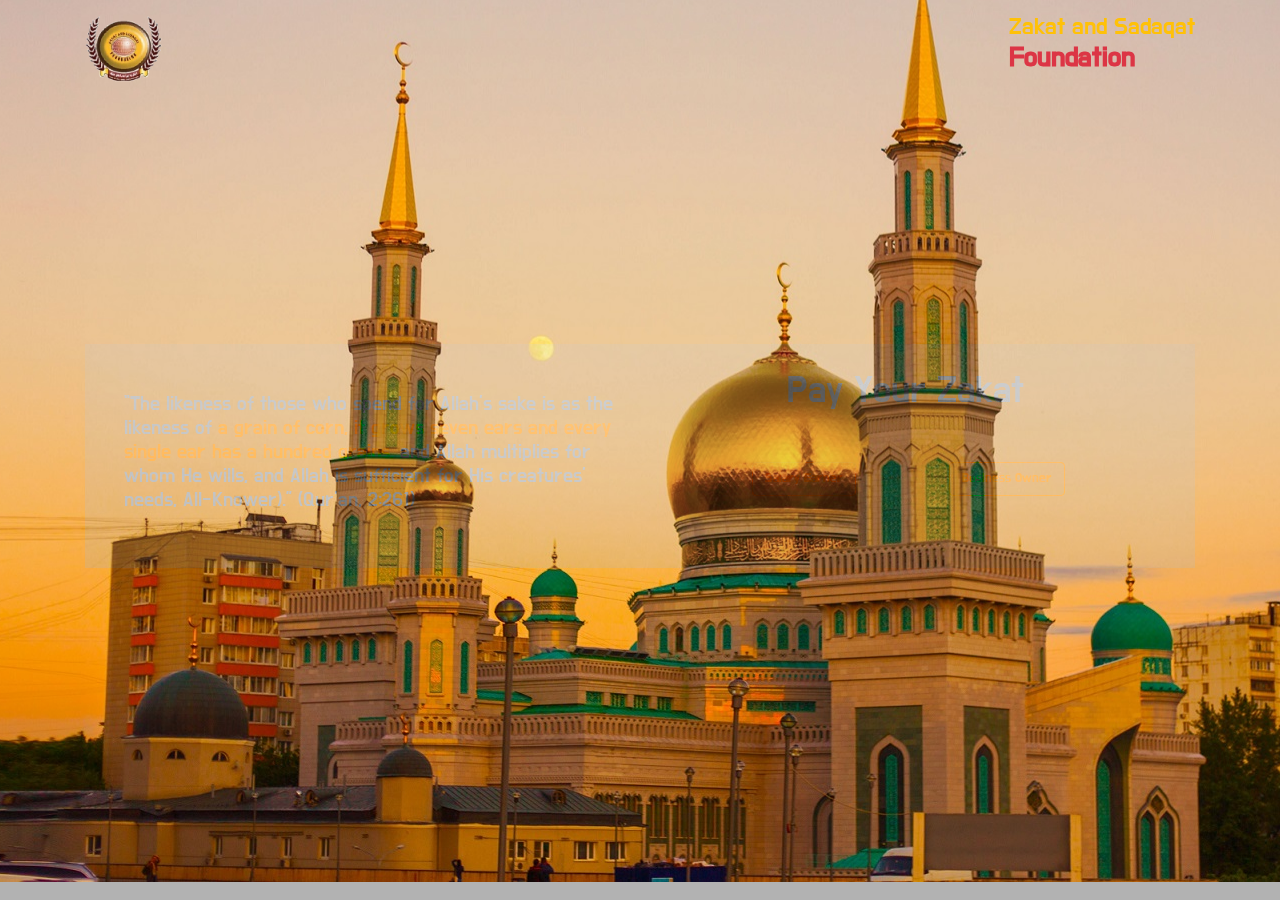
<file: index.html>
<!doctype html>
<html lang="en">
  <head>
    <!-- Required meta tags -->
    <meta charset="utf-8">
    <meta name="viewport" content="width=device-width, initial-scale=1, shrink-to-fit=no">

    <!-- Bootstrap CSS -->
    <link rel="stylesheet" href="https://stackpath.bootstrapcdn.com/bootstrap/4.4.1/css/bootstrap.min.css" integrity="sha384-Vkoo8x4CGsO3+Hhxv8T/Q5PaXtkKtu6ug5TOeNV6gBiFeWPGFN9MuhOf23Q9Ifjh" crossorigin="anonymous">
    <link rel="stylesheet" href="style2.css" />
    <link href="https://fonts.googleapis.com/css?family=Liu+Jian+Mao+Cao&display=swap" rel="stylesheet">
    <link href="https://fonts.googleapis.com/css2?family=Do+Hyeon&display=swap" rel="stylesheet">
    <title>Zakat Calculator</title>
  </head>
  <body>

    <nav class="navbar">
      <div class="container">
            <a class="navbar-brand" href="#">
                <img src="media/logo.png" width="auto" height="70" alt="">
            </a>
            <a>
                <h4 class="text-warning p-0 m-0">Zakat and Sadaqat</h4> 
                <h3 class="font-weight-bold text-danger">Foundation</h3>
            </a>
        </div>
    </nav>
    <div class="main container d-flex align-items-center">
        <div class="content p-4 container col-12 d-flex align-items-center">
          <div class="showcase container col-12 col-md-6">
              <p class="h5">“The likeness of those who spend for Allah’s sake is as the likeness of 
              <span class="grain text-danger">a grain of corn, it grows seven ears and every single ear has a hundred grains,</span>  
                and Allah multiplies for whom He wills, 
                and Allah is sufficient for His creatures’ needs, All-Knower).” 
                (Qur’an, 2:261)</p> 
          </div>
          <div class=" container text-center col-12 col-md-6">    
              <h2 class="text-center">Pay Your Zakat</h2>
              <div class="row m-5">  
                  <div class="col-6">
                        <a type="submit" href="salary.html"  class="btn btn-outline-danger">Salary Earner</a>
                  </div> 
                  <div class=" col-6">
                        <a type="submit" href="business.html" class="btn btn-outline-danger">Business Owner</a>
                  </div> 
              </div>
          </div>
        </div>
      </div>
           
    
    <!-- jQuery first, then Popper.js, then Bootstrap JS -->
    <script src="https://code.jquery.com/jquery-3.4.1.slim.min.js" integrity="sha384-J6qa4849blE2+poT4WnyKhv5vZF5SrPo0iEjwBvKU7imGFAV0wwj1yYfoRSJoZ+n" crossorigin="anonymous"></script>
    <script src="https://cdn.jsdelivr.net/npm/popper.js@1.16.0/dist/umd/popper.min.js" integrity="sha384-Q6E9RHvbIyZFJoft+2mJbHaEWldlvI9IOYy5n3zV9zzTtmI3UksdQRVvoxMfooAo" crossorigin="anonymous"></script>
    <script src="https://stackpath.bootstrapcdn.com/bootstrap/4.4.1/js/bootstrap.min.js" integrity="sha384-wfSDF2E50Y2D1uUdj0O3uMBJnjuUD4Ih7YwaYd1iqfktj0Uod8GCExl3Og8ifwB6" crossorigin="anonymous"></script>
  </body>
</html>
</file>
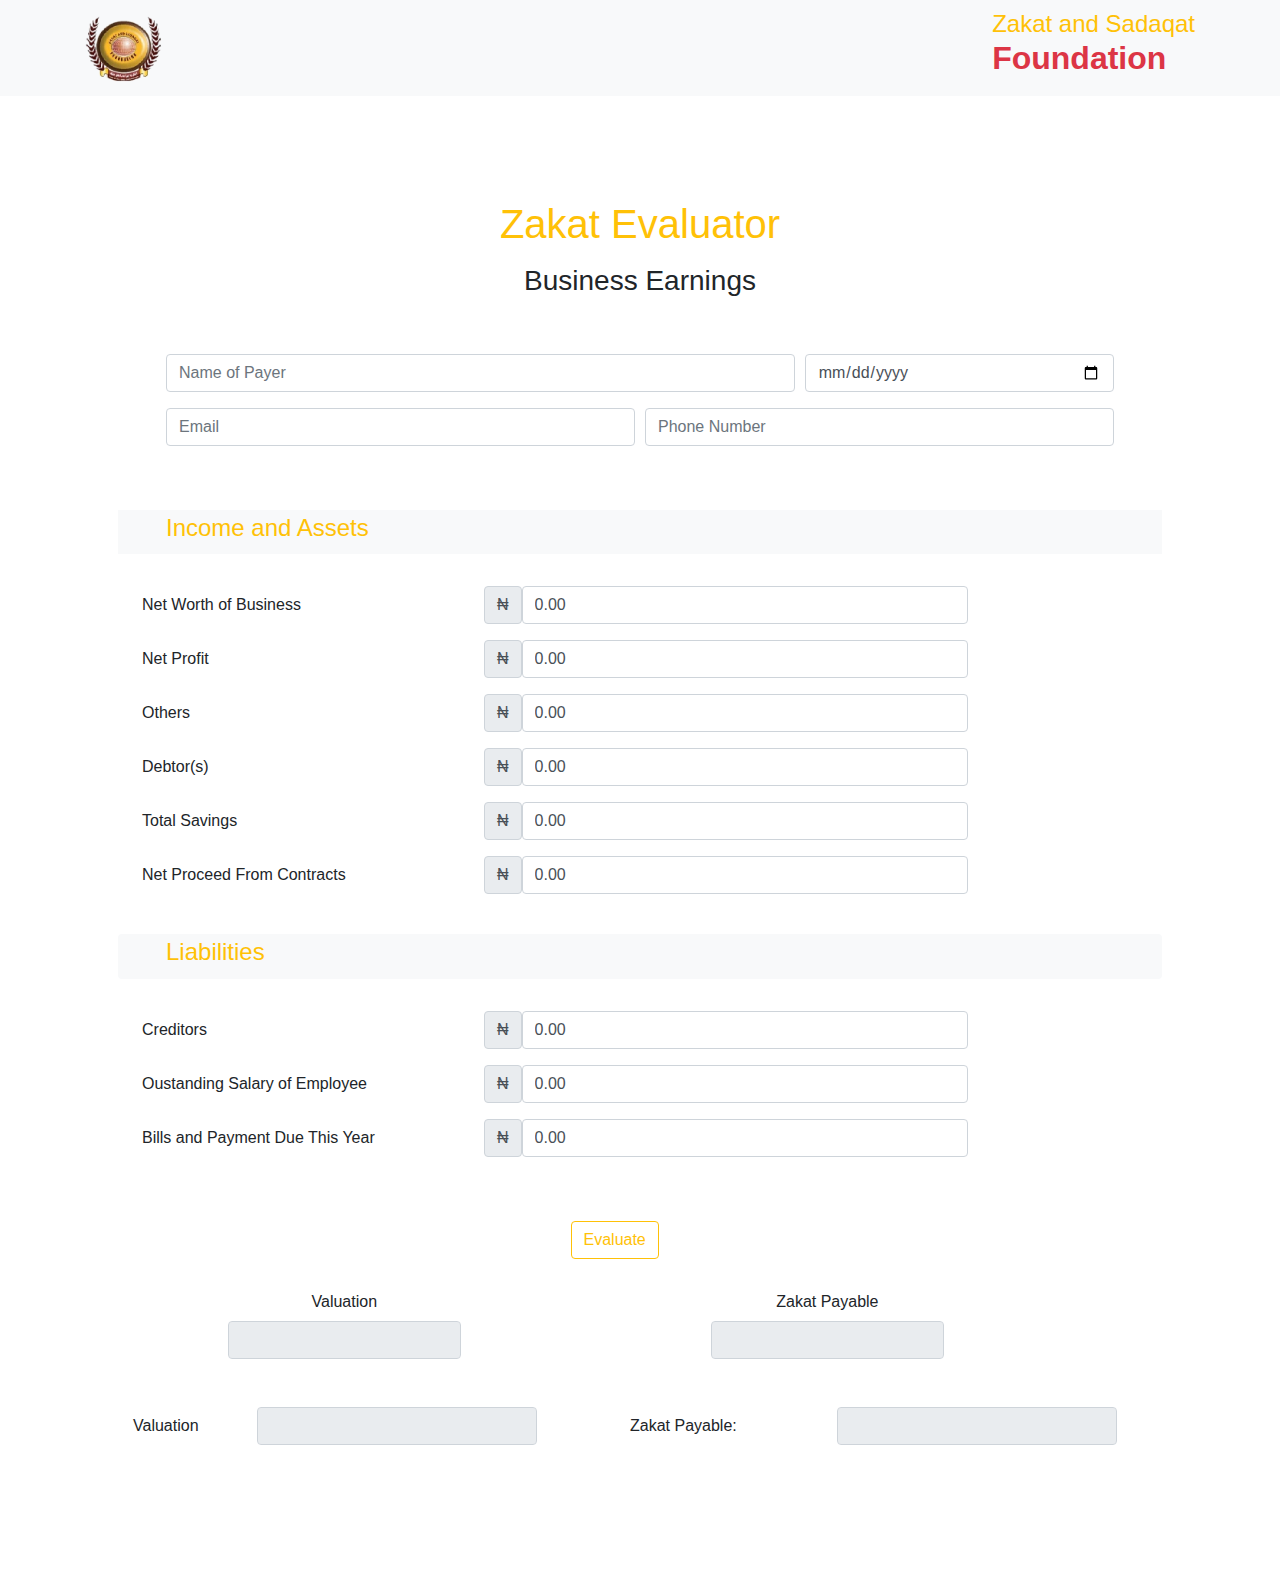
<file: business.html>
<!doctype html>
<html lang="en">
  <head>
    <!-- Required meta tags -->
    <meta charset="utf-8">
    <meta name="viewport" content="width=device-width, initial-scale=1, shrink-to-fit=no">

    <!-- Bootstrap CSS -->
    <link rel="stylesheet" href="https://stackpath.bootstrapcdn.com/bootstrap/4.4.1/css/bootstrap.min.css" integrity="sha384-Vkoo8x4CGsO3+Hhxv8T/Q5PaXtkKtu6ug5TOeNV6gBiFeWPGFN9MuhOf23Q9Ifjh" crossorigin="anonymous">
    
    <link href="https://fonts.googleapis.com/css?family=Liu+Jian+Mao+Cao&display=swap" rel="stylesheet">
    <title>Zakat Calculator</title>
  </head>
  <body>

    <nav class="navbar navbar-light bg-light sticky-top">
      <div class="container">
      <a class="navbar-brand" href="#">
        <img src="media/logo.png" width="auto" height="70" alt="">
      </a>
      <a>
        <h4 class="text-warning p-0 m-0">Zakat and Sadaqat</h4> 
        <h2 class="font-weight-bold text-danger">Foundation</h2>
      </a>
    </div>
    </nav>



    <div class="container shadow-bg mt-5 align-items-center bg-white p-5 rounded-lg mb-5">
      <h1 class="text-center p-2 text-warning">Zakat Evaluator</h1>
      <h3 class="text-center">Business Earnings</h3>

      <form>
          <div class="container p-5">
                  <div class="form-row">
                  <div class="form-group col-sm-8">
                    <input type="text" placeholder="Name of Payer" class="name form-control" value>
                  </div>
                  <div class="form-group col-sm-4">
                    <input type="date"  class="form-control date" id="date">
                  </div>
                </div>
                <div class="form-row">
                  <div class="form-group col-md-6">
                    <input type="email" placeholder="Email" class="email form-control" id="inputEmail4">
                  </div>
                  <div class="form-group col-md-6">
                    <input type="tel" placeholder="Phone Number" class="form-control" id="inputPassword4">
                  </div>
                </div>
          </div>
      </form>
      <form>
            <label class="container bg-light text-warning secondary_header p-1 pl-5" for="form_group"><h4>Income and Assets</h4></label>
            <div class=" p-4 container" id="form_group">
                <div class="form-group row">
                  <label for="inputvalue" class="col-sm-4 col-form-label">Net Worth of Business</label>
                  <div class="col-sm-6">
                    <div class="input-group-prepend">
                      <div class="input-group-text">&#8358;</div>
                    <input type="number" class="worth form-control a" value="0.00" id="inputvalue" >
                  </div>
                  </div>
                </div>
                <div class="form-group row">
                  <label for="inputvalue" class="col-sm-4 col-form-label ">Net Profit</label>
                  <div class="col-sm-6">
                    <div class="input-group-prepend">
                      <div class="input-group-text">&#8358;</div>
                    <input type="number" class="form-control b" value="0.00" id="inputvalue">
                  </div>
                  </div>
                </div>
                <div class="form-group row">
                  <label for="inputvalue" class="col-sm-4 col-form-label">Others</label>
                  <div class="col-sm-6">
                    <div class="input-group-prepend">
                      <div class="input-group-text">&#8358;</div>
                      <input type="number" class="c form-control" value="0.00" id="inputvalue" >
                  </div>
                  </div>
                </div>
                <div class="form-group row">
                  <label for="inputvalue" class="col-sm-4 col-form-label">Debtor(s)</label>
                  <div class="col-sm-6">
                    <div class="input-group-prepend">
                      <div class="input-group-text">&#8358;</div>
                    <input type="number" class="form-control d" value="0.00" id="inputvalue">
                  </div>
                  </div>
                </div>
                <div class="form-group row">
                  <label for="inputvalue" class="col-sm-4 col-form-label">Total Savings</label>
                  <div class="col-sm-6">
                    <div class="input-group-prepend">
                      <div class="input-group-text">&#8358;</div>
                    <input type="number" class="form-control e" value="0.00" id="inputvalue">
                  </div>
                  </div>
                </div>
                <div class="form-group row">
                  <label for="inputvalue" class="col-sm-4 col-form-label">Net Proceed From Contracts</label>
                  <div class="col-sm-6">
                    <div class="input-group-prepend">
                      <div class="input-group-text">&#8358;</div>
                    <input type="number" class="form-control f" value="0.00" id="inputvalue">
                  </div>
                  </div>
                </div>
          </div>

          <label class="container p-1 pl-5 bg-light secondary_header rounded text-warning" for="form_group"><h4>Liabilities</h4></label>
          <div class="container justify-items-center p-4" id="form_group">
                <div class="form-group row">
                  <label for="inputvalue" class="col-sm-4 col-form-label">Creditors</label>
                  <div class="col-sm-6">
                    <div class="input-group-prepend">
                        <div class="input-group-text">&#8358;</div>
                      <input type="number" class="form-control g" value="0.00" id="inputvalue">
                    </div>
                  </div>
                </div>
                <div class="form-group row">
                  <label for="inputvalue" class="col-sm-4 col-form-label">Oustanding Salary of Employee</label>
                  <div class="col-sm-6">
                    <div class="input-group-prepend">
                        <div class="input-group-text">&#8358;</div>
                      <input type="number" class="form-control h" value="0.00" id="inputvalue">
                    </div>
                  </div>
                </div>
                <div class="form-group row">
                  <label for="inputvalue" class="col-sm-4 col-form-label">Bills and Payment Due This Year</label>
                  <div class="col-sm-6">
                    <div class="input-group-prepend">
                        <div class="input-group-text">&#8358;</div>
                      <input type="number" class="form-control i" value="0.00" id="inputvalue">
                    </div>
                  </div>
                </div>
          </div>

                
    </form>
    <div class="container d-flex justify-content-center">
          <div class=" m-4 col-2">
            <button type="button" id="button" onclick="details()" class="btn btn-outline-warning ">Evaluate</button>
          </div>
      </div>
    <form class="output"> 
           
          <div class="form-row  mb-5 d-flex justify-content-around text-center">

              <div class="form-row col-3">
               
                <div class="" >
                  <label for="outputValue" class=" col-form-label">Valuation</label>
                  <input type="number" readonly class="form-control valuation" id="outputValue">
                </div>
              </div>

            <div class="form-row col-4 text-center">
              
              <div class="">
                <label for="outputValue" class=" col-form-label">Zakat Payable</label>
                <input type="number" readonly class="zakat form-control" id="outputValue">
              </div>
            </div>

        </div> 
    </form> 
    <form> 
      <div class="form-row align-items-center mb-5 col-12">
        <div class="form-row col-6">
          <label for="outputValue" class="col-sm-3 col-form-label">Valuation</label>
          <div class="col-sm-7">
            <input type="number" readonly class="form-control" id="outputValue">
          </div>
        </div>

        <div class="form-row col-6">
          <label for="outputValue" class="col-sm-5 col-form-label">Zakat Payable:</label>
          <div class="col-sm-7">
            <input type="number" readonly class="form-control" id="outputValue">
          </div>
        </div>

    </div> 
</form> 

  </div>

    <!-- Optional JavaScript -->
    <script>
      function details() {
        // Declare Variables for income
        var a = parseInt(document.querySelector(".a").value);
        var b = parseInt(document.querySelector(".b").value);
        var c = parseInt(document.querySelector(".c").value);
        var d = parseInt(document.querySelector(".d").value);
        var e = parseInt(document.querySelector(".e").value);
        var f = parseInt(document.querySelector(".f").value);

        // Declare Variables for Liabilities
        var g = parseInt(document.querySelector(".g").value);
        var h = parseInt(document.querySelector(".h").value);
        var i = parseInt(document.querySelector(".i").value);

        // Declare Variable for total income
        var totalIncome = (a + b + c + d + e + f);

        // Declare Variable for Total Liabilities
        var totalLiabilities = (g + h + i);

        // Delcare Variable for net Income

        var net = (totalIncome - totalLiabilities);

        // Declare Variable for Valuation

        let valuation = document.querySelector(".valuation");
        
        valuation.value = net;
        // Zakat 

        let zakat = document.querySelector(".zakat");

        zakat.value = (net * .025);
   
        var name = document.querySelector(".name").value;
        var email = document.querySelector(".email").value;
        // var out = document.querySelector("#output");
        // let c = (a + b);
        // let d = (c * 2.5);
        // output.value = c;
        // console.log(a + b);
        // alert(`Una sakat id ${d}`)
    }  

    </script>
    <!-- jQuery first, then Popper.js, then Bootstrap JS -->
    <script src="https://code.jquery.com/jquery-3.4.1.slim.min.js" integrity="sha384-J6qa4849blE2+poT4WnyKhv5vZF5SrPo0iEjwBvKU7imGFAV0wwj1yYfoRSJoZ+n" crossorigin="anonymous"></script>
    <script src="https://cdn.jsdelivr.net/npm/popper.js@1.16.0/dist/umd/popper.min.js" integrity="sha384-Q6E9RHvbIyZFJoft+2mJbHaEWldlvI9IOYy5n3zV9zzTtmI3UksdQRVvoxMfooAo" crossorigin="anonymous"></script>
    <script src="https://stackpath.bootstrapcdn.com/bootstrap/4.4.1/js/bootstrap.min.js" integrity="sha384-wfSDF2E50Y2D1uUdj0O3uMBJnjuUD4Ih7YwaYd1iqfktj0Uod8GCExl3Og8ifwB6" crossorigin="anonymous"></script>
  </body>
</html>
</file>
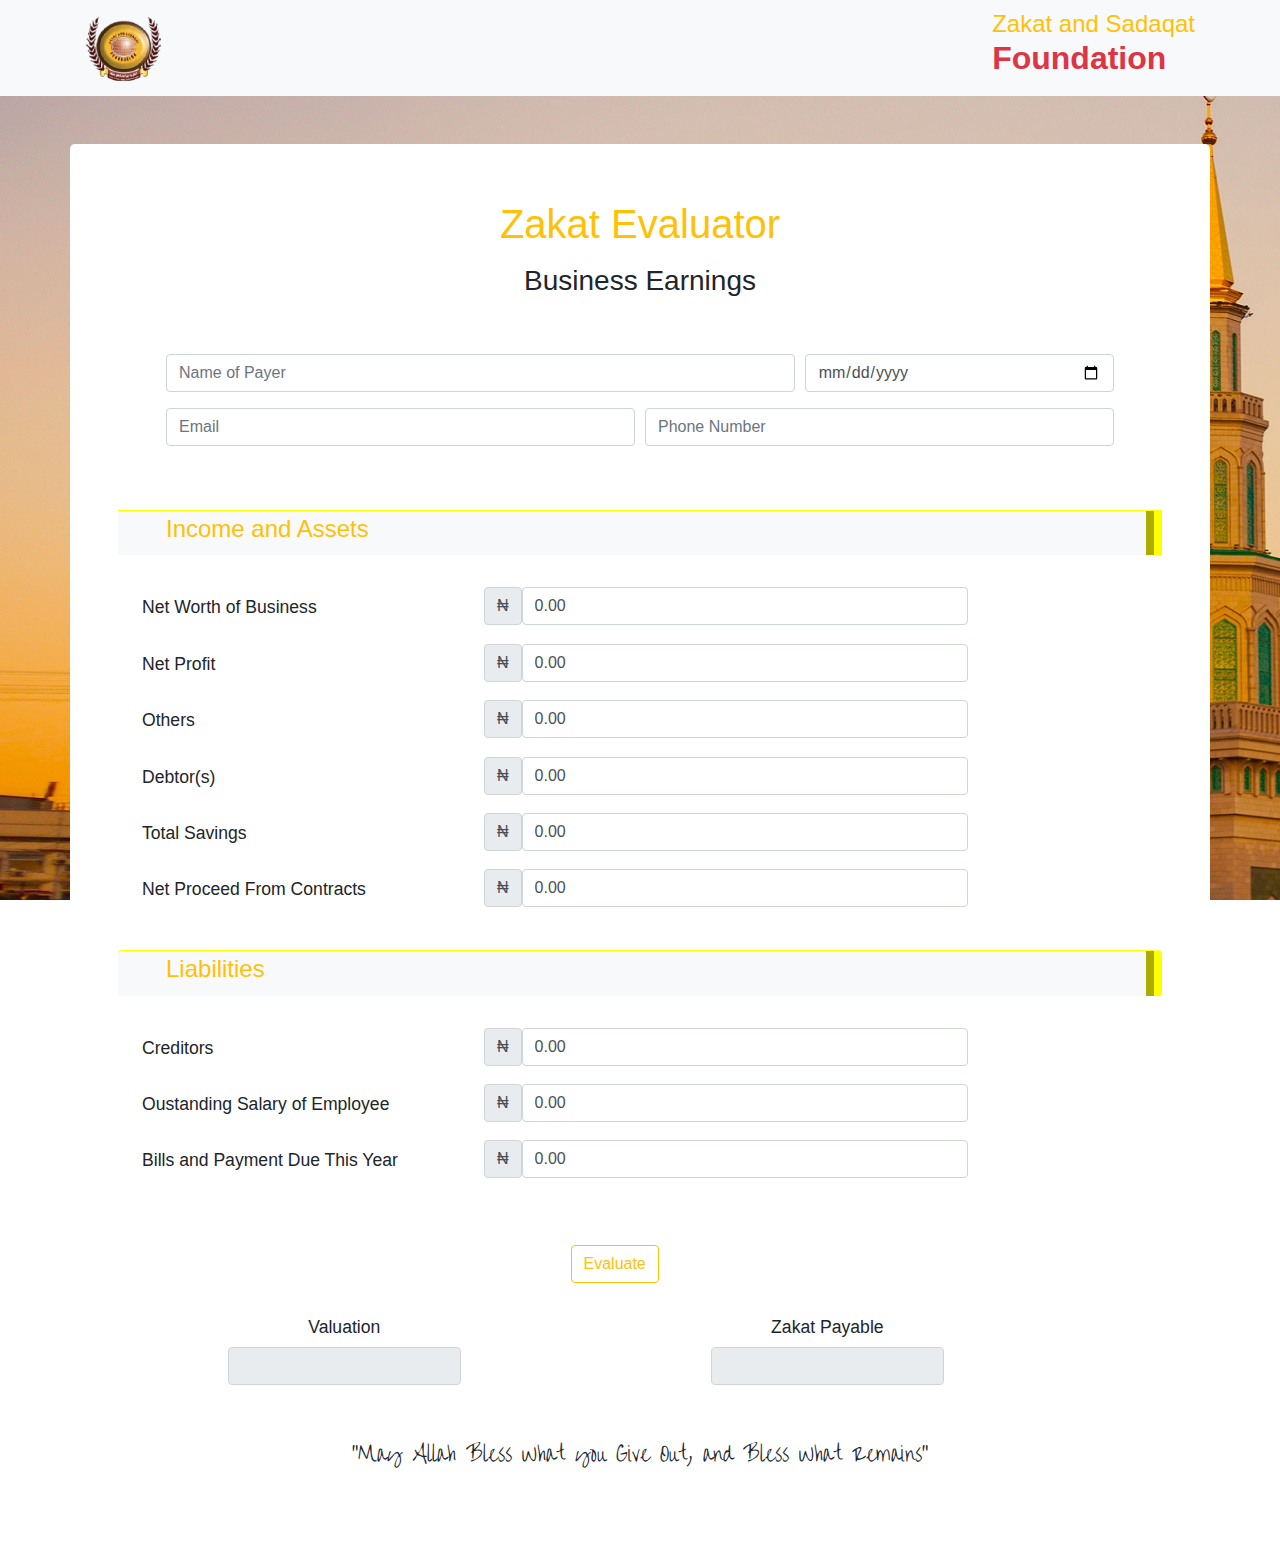
<file: index.html.html>
<!doctype html>
<html lang="en">
  <head>
    <!-- Required meta tags -->
    <meta charset="utf-8">
    <meta name="viewport" content="width=device-width, initial-scale=1, shrink-to-fit=no">

    <!-- Bootstrap CSS -->
    <link rel="stylesheet" href="https://stackpath.bootstrapcdn.com/bootstrap/4.4.1/css/bootstrap.min.css" integrity="sha384-Vkoo8x4CGsO3+Hhxv8T/Q5PaXtkKtu6ug5TOeNV6gBiFeWPGFN9MuhOf23Q9Ifjh" crossorigin="anonymous">
    <link rel="stylesheet" href="style.css" />
    <link href="https://fonts.googleapis.com/css?family=Liu+Jian+Mao+Cao&display=swap" rel="stylesheet">
    <title>Zakat Calculator</title>
  </head>
  <body>

    <nav class="navbar navbar-light bg-light sticky-top">
      <div class="container">
      <a class="navbar-brand" href="#">
        <img src="media/logo.png" width="auto" height="70" alt="">
      </a>
      <a>
        <h4 class="text-warning p-0 m-0">Zakat and Sadaqat</h4> 
        <h2 class="font-weight-bold text-danger">Foundation</h2>
      </a>
    </div>
    </nav>



    <div class="container shadow-bg mt-5 align-items-center bg-white p-5 rounded-lg mb-5">
      <h1 class="text-center p-2 text-warning">Zakat Evaluator</h1>
      <h3 class="text-center">Business Earnings</h3>

      <form>
          <div class="container p-5">
                  <div class="form-row">
                  <div class="form-group col-sm-8">
                    <input type="text" placeholder="Name of Payer" class="name form-control" value>
                  </div>
                  <div class="form-group col-sm-4">
                    <input type="date"  class="form-control date" id="date">
                  </div>
                </div>
                <div class="form-row">
                  <div class="form-group col-md-6">
                    <input type="email" placeholder="Email" class="email form-control" id="inputEmail4">
                  </div>
                  <div class="form-group col-md-6">
                    <input type="tel" placeholder="Phone Number" class="form-control" id="inputPassword4">
                  </div>
                </div>
          </div>
      </form>
      <form>
            <label class="container bg-light text-warning secondary_header p-1 pl-5" for="form_group"><h4>Income and Assets</h4></label>
            <div class=" p-4 container" id="form_group">
                <div class="form-group row">
                  <label for="inputvalue" class="col-sm-4 col-form-label">Net Worth of Business</label>
                  <div class="col-sm-6">
                    <div class="input-group-prepend">
                      <div class="input-group-text">&#8358;</div>
                    <input type="number" class="worth form-control a" value="0.00" id="inputvalue" >
                  </div>
                  </div>
                </div>
                <div class="form-group row">
                  <label for="inputvalue" class="col-sm-4 col-form-label ">Net Profit</label>
                  <div class="col-sm-6">
                    <div class="input-group-prepend">
                      <div class="input-group-text">&#8358;</div>
                    <input type="number" class="form-control b" value="0.00" id="inputvalue">
                  </div>
                  </div>
                </div>
                <div class="form-group row">
                  <label for="inputvalue" class="col-sm-4 col-form-label">Others</label>
                  <div class="col-sm-6">
                    <div class="input-group-prepend">
                      <div class="input-group-text">&#8358;</div>
                      <input type="number" class="c form-control" value="0.00" id="inputvalue" >
                  </div>
                  </div>
                </div>
                <div class="form-group row">
                  <label for="inputvalue" class="col-sm-4 col-form-label">Debtor(s)</label>
                  <div class="col-sm-6">
                    <div class="input-group-prepend">
                      <div class="input-group-text">&#8358;</div>
                    <input type="number" class="form-control d" value="0.00" id="inputvalue">
                  </div>
                  </div>
                </div>
                <div class="form-group row">
                  <label for="inputvalue" class="col-sm-4 col-form-label">Total Savings</label>
                  <div class="col-sm-6">
                    <div class="input-group-prepend">
                      <div class="input-group-text">&#8358;</div>
                    <input type="number" class="form-control e" value="0.00" id="inputvalue">
                  </div>
                  </div>
                </div>
                <div class="form-group row">
                  <label for="inputvalue" class="col-sm-4 col-form-label">Net Proceed From Contracts</label>
                  <div class="col-sm-6">
                    <div class="input-group-prepend">
                      <div class="input-group-text">&#8358;</div>
                    <input type="number" class="form-control f" value="0.00" id="inputvalue">
                  </div>
                  </div>
                </div>
          </div>

          <label class="container p-1 pl-5 bg-light secondary_header rounded text-warning" for="form_group"><h4>Liabilities</h4></label>
          <div class="container justify-items-center p-4" id="form_group">
                <div class="form-group row">
                  <label for="inputvalue" class="col-sm-4 col-form-label">Creditors</label>
                  <div class="col-sm-6">
                    <div class="input-group-prepend">
                        <div class="input-group-text">&#8358;</div>
                      <input type="number" class="form-control g" value="0.00" id="inputvalue">
                    </div>
                  </div>
                </div>
                <div class="form-group row">
                  <label for="inputvalue" class="col-sm-4 col-form-label">Oustanding Salary of Employee</label>
                  <div class="col-sm-6">
                    <div class="input-group-prepend">
                        <div class="input-group-text">&#8358;</div>
                      <input type="number" class="form-control h" value="0.00" id="inputvalue">
                    </div>
                  </div>
                </div>
                <div class="form-group row">
                  <label for="inputvalue" class="col-sm-4 col-form-label">Bills and Payment Due This Year</label>
                  <div class="col-sm-6">
                    <div class="input-group-prepend">
                        <div class="input-group-text">&#8358;</div>
                      <input type="number" class="form-control i" value="0.00" id="inputvalue">
                    </div>
                  </div>
                </div>
          </div>

                
    </form>
    <div class="container d-flex justify-content-center">
          <div class=" m-4 col-2">
            <button type="button" id="button" onclick="details()" class="btn btn-outline-warning ">Evaluate</button>
          </div>
      </div>
    <form class="output"> 
           
          <div class="form-row  mb-5 d-flex justify-content-around text-center">

              <div class="form-row col-3">
               
                <div class="" >
                  <label for="outputValue" class=" col-form-label">Valuation</label>
                  <input type="number" readonly class="form-control valuation" id="outputValue">
                </div>
              </div>

            <div class="form-row col-4 text-center">
              
              <div class="">
                <label for="outputValue" class=" col-form-label">Zakat Payable</label>
                <input type="number" readonly class="zakat form-control" id="outputValue">
              </div>
            </div>

        </div> 
    </form> 
     <div class="text-center foot">"May Allah Bless What you Give Out, and Bless What Remains"</div>

  </div>

    <!-- Optional JavaScript -->
    <script>
      function details() {
        // Declare Variables for income
        var a = parseInt(document.querySelector(".a").value);
        var b = parseInt(document.querySelector(".b").value);
        var c = parseInt(document.querySelector(".c").value);
        var d = parseInt(document.querySelector(".d").value);
        var e = parseInt(document.querySelector(".e").value);
        var f = parseInt(document.querySelector(".f").value);

        // Declare Variables for Liabilities
        var g = parseInt(document.querySelector(".g").value);
        var h = parseInt(document.querySelector(".h").value);
        var i = parseInt(document.querySelector(".i").value);

        // Declare Variable for total income
        var totalIncome = (a + b + c + d + e + f);

        // Declare Variable for Total Liabilities
        var totalLiabilities = (g + h + i);

        // Delcare Variable for net Income

        var net = (totalIncome - totalLiabilities);

        // Declare Variable for Valuation

        let valuation = document.querySelector(".valuation");
        
        valuation.value = net;
        // Zakat 

        let zakat = document.querySelector(".zakat");

        zakat.value = (net * .025);
   
        var name = document.querySelector(".name").value;
        var email = document.querySelector(".email").value;
        // var out = document.querySelector("#output");
        // let c = (a + b);
        // let d = (c * 2.5);
        // output.value = c;
        // console.log(a + b);
        // alert(`Una sakat id ${d}`)
    }  

    </script>
    <!-- jQuery first, then Popper.js, then Bootstrap JS -->
    <script src="https://code.jquery.com/jquery-3.4.1.slim.min.js" integrity="sha384-J6qa4849blE2+poT4WnyKhv5vZF5SrPo0iEjwBvKU7imGFAV0wwj1yYfoRSJoZ+n" crossorigin="anonymous"></script>
    <script src="https://cdn.jsdelivr.net/npm/popper.js@1.16.0/dist/umd/popper.min.js" integrity="sha384-Q6E9RHvbIyZFJoft+2mJbHaEWldlvI9IOYy5n3zV9zzTtmI3UksdQRVvoxMfooAo" crossorigin="anonymous"></script>
    <script src="https://stackpath.bootstrapcdn.com/bootstrap/4.4.1/js/bootstrap.min.js" integrity="sha384-wfSDF2E50Y2D1uUdj0O3uMBJnjuUD4Ih7YwaYd1iqfktj0Uod8GCExl3Og8ifwB6" crossorigin="anonymous"></script>
  </body>
</html>
</file>
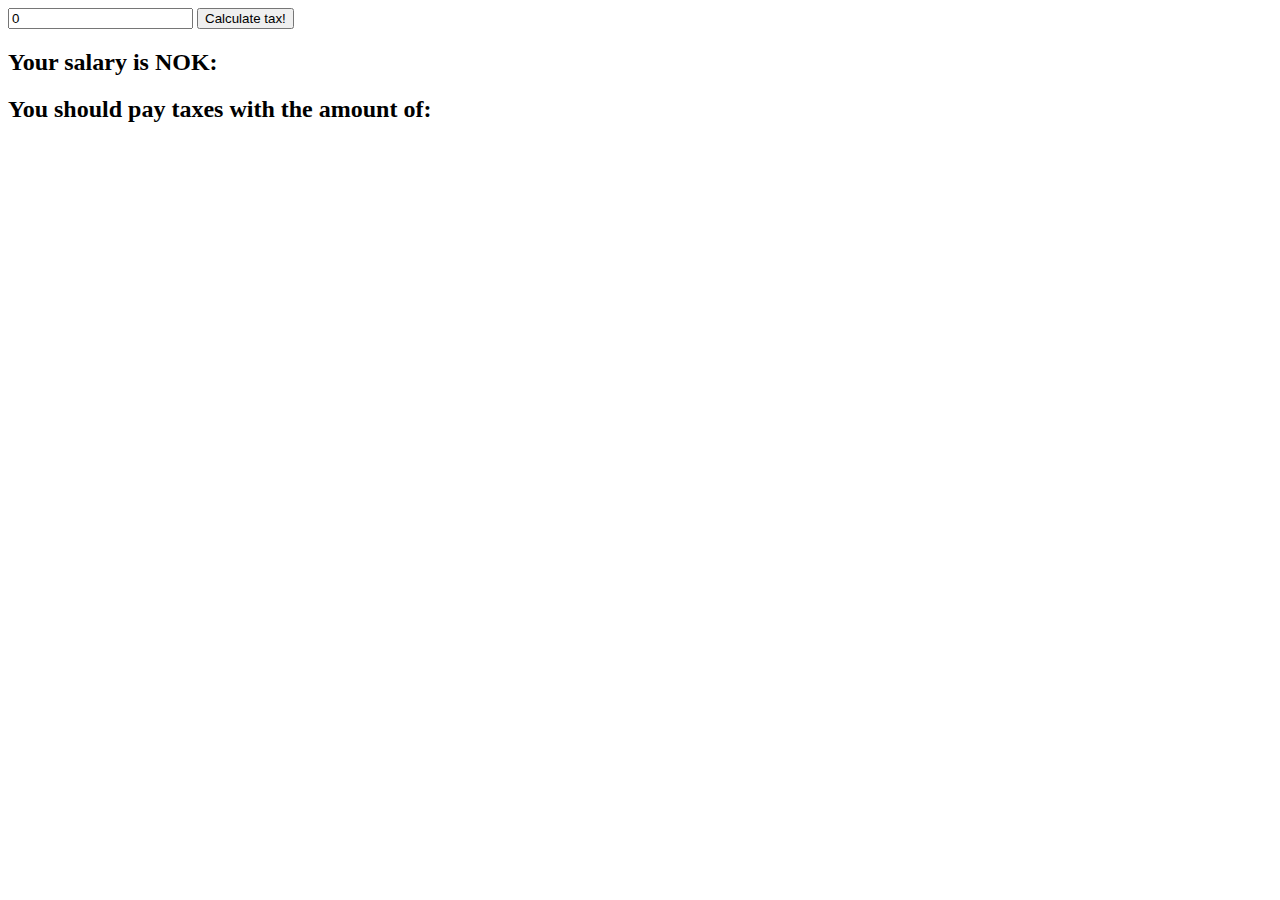
<file: ress.html>
<!doctype html>
<html lang="en">
   <head>
     <meta charset="utf-8">  
     <meta name="description" content="Skatt">
     <meta name="author" content="Gandalf">  
     <title>Taxes</title>
   </head>
<body>
    <input type="text" id="salary" value="0" />
    <button id="button">Calculate tax!</button>
    <h2 id="salaryOut">Your salary is NOK:</h2>
    <h2 id="taxOut">You should pay taxes with the amount of:</h2>

<script>
    var button = document.getElementById("button");

    button.onclick = function() {

    var salary = document.getElementById("salary");
    salary.value = 0;

    var salaryOut = document.getElementById("salaryOut");
    salaryOut.value = salary;

    var salaryOut = document.getElementById("taxOut");
    taxOut.value = parseFloat(salaryOut.value);

    if(salaryOut.value<450000) {
        taxOut.value = salaryOut.value * .28;
    } 
    else {
        taxOut.value = salaryOut.value * .32;
    }
        salaryOut.innerHTML = ("Your salary is NOK: " + salary.value + ",-");   
        skattUt.innerHTML = "You should pay NOK: " + taxOut.value + ",-";
    }           
</script>   
</body>
</html>
</file>
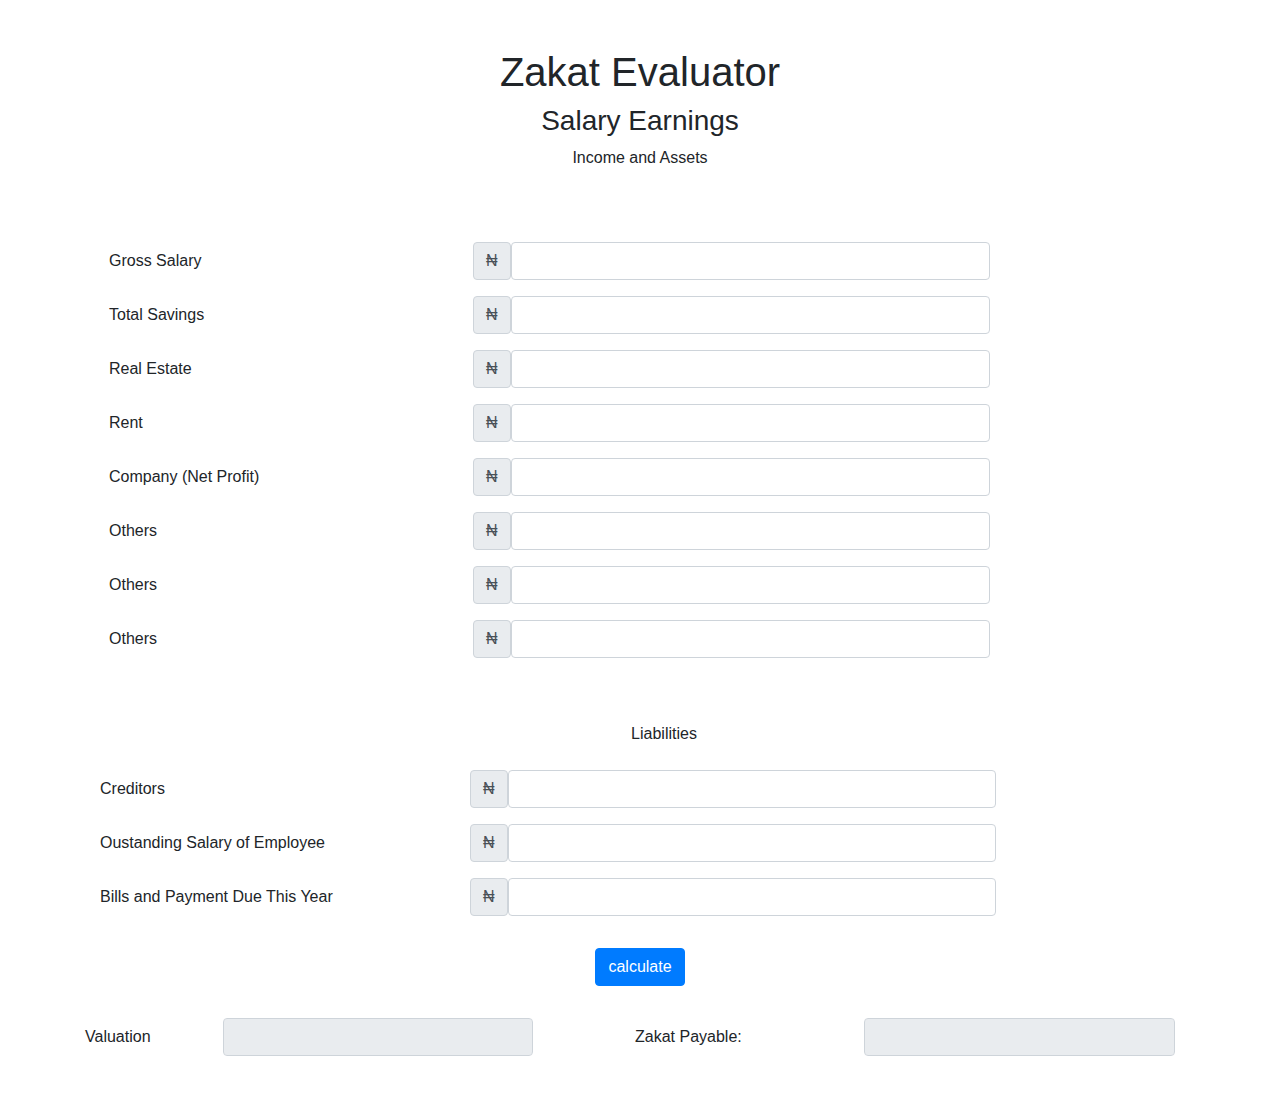
<file: salary.html>
<!doctype html>
<html lang="en">
  <head>
    <!-- Required meta tags -->
    <meta charset="utf-8">
    <meta name="viewport" content="width=device-width, initial-scale=1, shrink-to-fit=no">

    <!-- Bootstrap CSS -->
    <link rel="stylesheet" href="https://stackpath.bootstrapcdn.com/bootstrap/4.4.1/css/bootstrap.min.css" integrity="sha384-Vkoo8x4CGsO3+Hhxv8T/Q5PaXtkKtu6ug5TOeNV6gBiFeWPGFN9MuhOf23Q9Ifjh" crossorigin="anonymous">

    <title>Zakat Calculator</title>
  </head>
  <body>
    <div class="container mt-5 align-items-center">
    <h1 class="text-center">Zakat Evaluator</h1>
    <h3 class="text-center">Salary Earnings</h3>

    <form>
          <label class="mb-5 container text-center" for="form_group">Income and Assets</label>
            <div class=" p-4 container" id="form_group">
                <div class="form-group row">
                  <label for="inputvalue" class="col-sm-4 col-form-label">Gross Salary</label>
                  <div class="col-sm-6">
                    <div class="input-group-prepend">
                      <div class="input-group-text">&#8358;</div>
                    <input type="number" class="form-control" id="inputvalue">
                  </div>
                  </div>
                </div>
                <div class="form-group row">
                  <label for="inputvalue" class="col-sm-4 col-form-label">Total Savings</label>
                  <div class="col-sm-6">
                    <div class="input-group-prepend">
                      <div class="input-group-text">&#8358;</div>
                    <input type="number" class="form-control" id="inputvalue">
                  </div>
                  </div>
                </div>
                <div class="form-group row">
                  <label for="inputvalue" class="col-sm-4 col-form-label">Real Estate</label>
                  <div class="col-sm-6">
                    <div class="input-group-prepend">
                      <div class="input-group-text">&#8358;</div>
                    <input type="number" class="form-control" id="inputvalue">
                  </div>
                  </div>
                </div>
                <div class="form-group row">
                  <label for="inputvalue" class="col-sm-4 col-form-label">Rent</label>
                  <div class="col-sm-6">
                    <div class="input-group-prepend">
                      <div class="input-group-text">&#8358;</div>
                    <input type="number" class="form-control" id="inputvalue">
                  </div>
                  </div>
                </div>
                <div class="form-group row">
                  <label for="inputvalue" class="col-sm-4 col-form-label">Company (Net Profit)</label>
                  <div class="col-sm-6">
                    <div class="input-group-prepend">
                      <div class="input-group-text">&#8358;</div>
                    <input type="number" class="form-control" id="inputvalue">
                  </div>
                  </div>
                </div>
                <div class="form-group row">
                  <label for="inputvalue" class="col-sm-4 col-form-label">Others</label>
                  <div class="col-sm-6">
                    <div class="input-group-prepend">
                      <div class="input-group-text">&#8358;</div>
                    <input type="number" class="form-control" id="inputvalue">
                  </div>
                  </div>
                </div>
                <div class="form-group row">
                  <label for="inputvalue" class="col-sm-4 col-form-label">Others</label>
                  <div class="col-sm-6">
                    <div class="input-group-prepend">
                      <div class="input-group-text">&#8358;</div>
                    <input type="number" class="form-control" id="inputvalue">
                  </div>
                  </div>
                </div>
                <div class="form-group row">
                  <label for="inputvalue" class="col-sm-4 col-form-label">Others</label>
                  <div class="col-sm-6">
                    <div class="input-group-prepend">
                      <div class="input-group-text">&#8358;</div>
                    <input type="number" class="form-control" id="inputvalue">
                  </div>
                  </div>
                </div>
          </div>

          <label class="m-4 container text-center" for="form_group">Liabilities</label>
          <div class="container" id="form_group">
              <div class="form-group row">
                <label for="inputvalue" class="col-sm-4 col-form-label">Creditors</label>
                <div class="col-sm-6">
                  <div class="input-group-prepend">
                      <div class="input-group-text">&#8358;</div>
                    <input type="number" class="form-control" id="inputvalue">
                  </div>
                </div>
              </div>
              <div class="form-group row">
                <label for="inputvalue" class="col-sm-4 col-form-label">Oustanding Salary of Employee</label>
                <div class="col-sm-6">
                  <div class="input-group-prepend">
                      <div class="input-group-text">&#8358;</div>
                    <input type="number" class="form-control" id="inputvalue">
                  </div>
                </div>
              </div>
              <div class="form-group row">
                <label for="inputvalue" class="col-sm-4 col-form-label">Bills and Payment Due This Year</label>
                <div class="col-sm-6">
                  <div class="input-group-prepend">
                      <div class="input-group-text">&#8358;</div>
                    <input type="number" class="form-control" id="inputvalue">
                  </div>
                </div>
              </div>
            </div>

            <div class="text-center m-4">
              <button type="submit" class="btn btn-primary m-2">calculate</button>
            </div>     
    </form>
    <form> 
          <div class="form-row align-items-center mb-5">
            <div class="form-row col-6">
              <label for="outputValue" class="col-sm-3 col-form-label">Valuation</label>
              <div class="col-sm-7">
                <input type="number" readonly class="form-control" id="outputValue">
              </div>
            </div>

            <div class="form-row col-6">
              <label for="outputValue" class="col-sm-5 col-form-label">Zakat Payable:</label>
              <div class="col-sm-7">
                <input type="number" readonly class="form-control" id="outputValue">
              </div>
            </div>

        </div> 
  </form> 

  </div>
    <!-- Optional JavaScript -->
    <!-- jQuery first, then Popper.js, then Bootstrap JS -->
    <script src="https://code.jquery.com/jquery-3.4.1.slim.min.js" integrity="sha384-J6qa4849blE2+poT4WnyKhv5vZF5SrPo0iEjwBvKU7imGFAV0wwj1yYfoRSJoZ+n" crossorigin="anonymous"></script>
    <script src="https://cdn.jsdelivr.net/npm/popper.js@1.16.0/dist/umd/popper.min.js" integrity="sha384-Q6E9RHvbIyZFJoft+2mJbHaEWldlvI9IOYy5n3zV9zzTtmI3UksdQRVvoxMfooAo" crossorigin="anonymous"></script>
    <script src="https://stackpath.bootstrapcdn.com/bootstrap/4.4.1/js/bootstrap.min.js" integrity="sha384-wfSDF2E50Y2D1uUdj0O3uMBJnjuUD4Ih7YwaYd1iqfktj0Uod8GCExl3Og8ifwB6" crossorigin="anonymous"></script>
  </body>
</html>
</file>
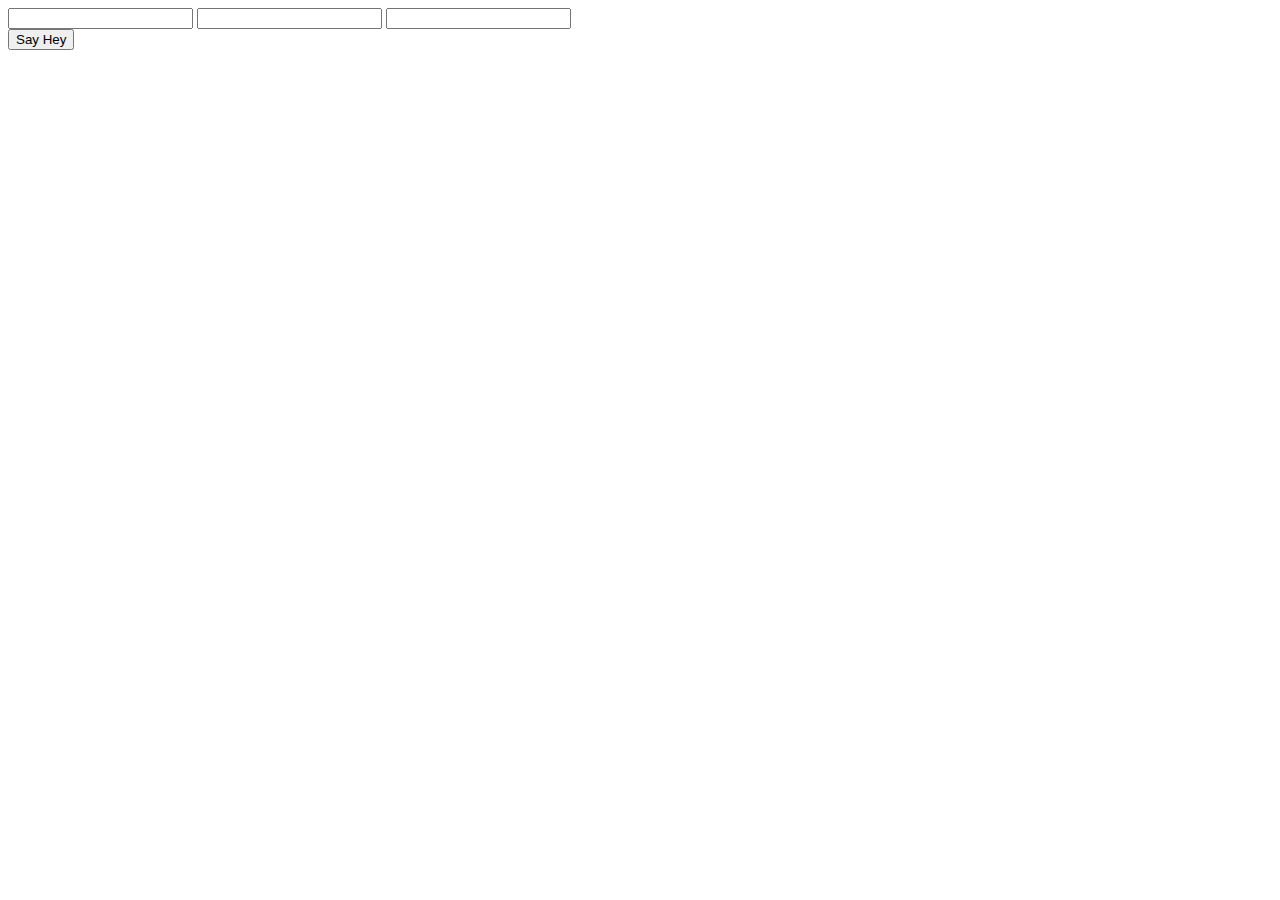
<file: test.html>
<!DOCTYPE html>
<html lang="en">
<head>
    <meta charset="UTF-8">
    <meta name="viewport" content="width=device-width, initial-scale=1.0">
    <title>Document</title>
</head>
<body>
    <form action="get">
        <input type="text" id="name" >
        <input type="text" id="name2"  >
        <input type="text" id="output" value="" readonly> 
        
    </form>
    <input type="button" value="Say Hey" onclick="calc()" readonly>

<script>
// var form = document.querySelector("form");

    function calc(){
        var a = parseInt(document.querySelector("#name").value);
        var b = parseInt(document.querySelector("#name2").value);
       var out = document.querySelector("#output");
        let c = (a + b);
        let d = (c * 2.5);
        output.value = c;
        console.log(a + b);
        alert(`Una sakat id ${d}`)
    }  
</script>

</body>
</html>
</file>
<file: style2.css>
body{
    background: url(media/mosque1.jpg) no-repeat center;
    background-color: rgba(0, 0, 0, 0.3); 
    color: black;
    font-family: 'Do Hyeon', sans-serif;
    height: 80vh;
}
.main{
    height: 100%;  
}.content{
    background: rgba(92, 71, 71, 0.3);
    mix-blend-mode: saturation;
}h2{
    font-size: 3vw;
}p{
    font-size: 1vw;
}.btn{
    font-size: 1vw;
}
</file>
<file: style.css>
body{
    background: url(media/mosque1.jpg) ;
    background-attachment: fixed;
}.foot{
    font-family: 'Liu Jian Mao Cao', cursive;
    font-size: 1.5em;
}.col-form-label{
    font-size: 1.1em;
}.secondary_header{
    border-right: yellow groove 1em;
    border-top: 1px solid yellow;
}
</file>
